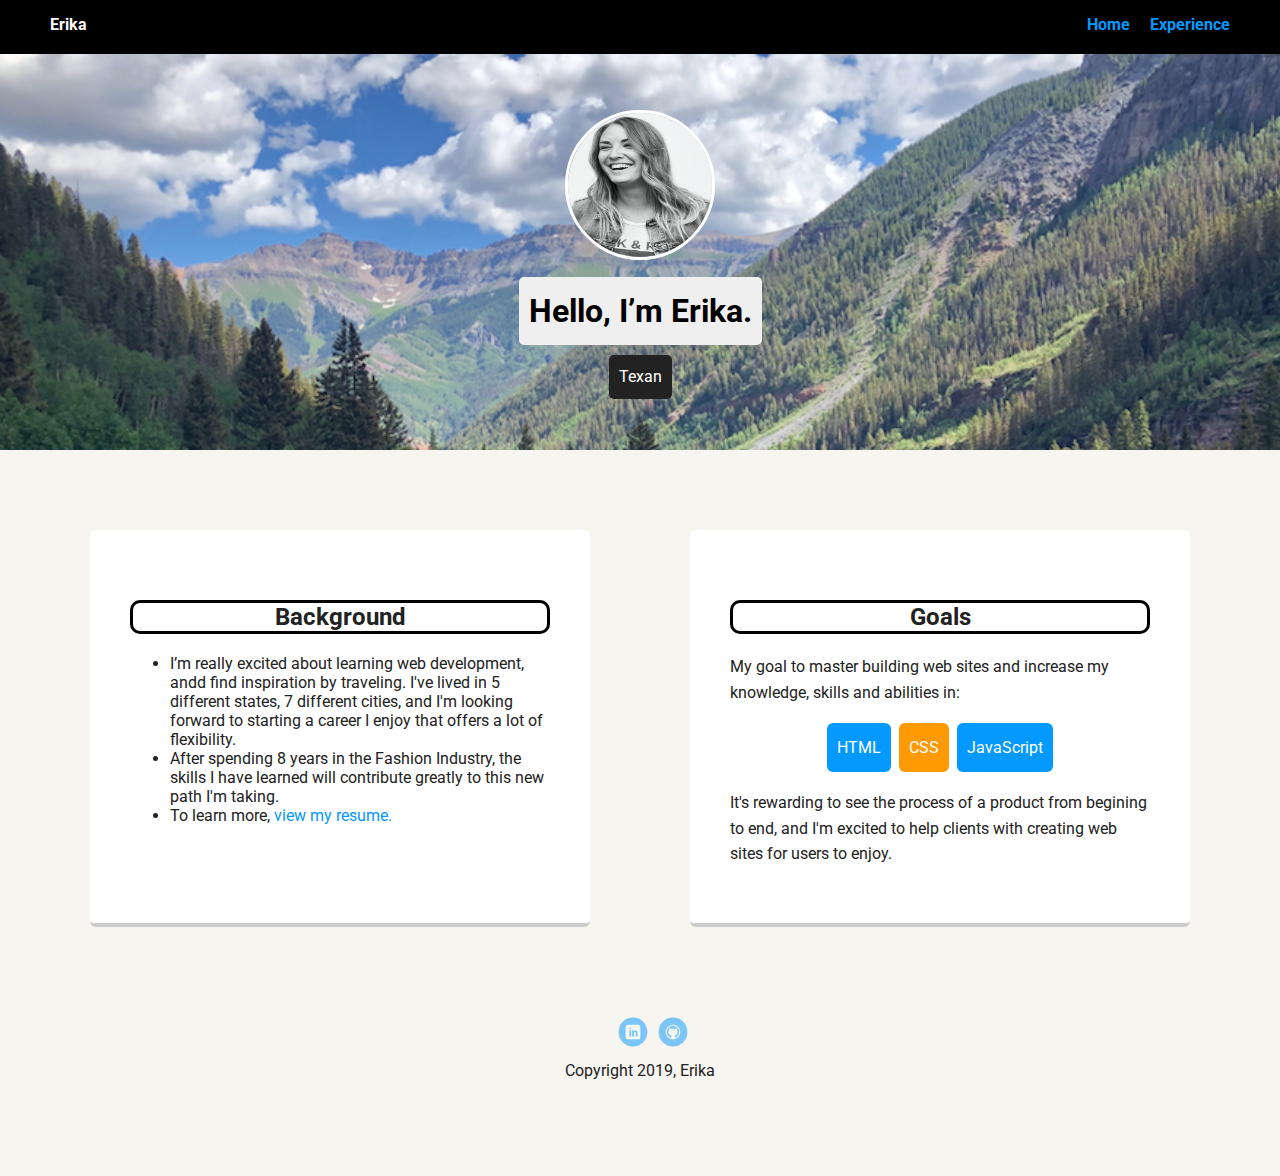
<file: index.html>
<!doctype html>
<html lang="en">
<head>
  <meta charset="utf-8">
  <title>Erika's Profile</title>
  <meta name="viewport" content="width=device-width, initial-scale=1.0">
  <link rel="stylesheet" href="styles.css">
  <link href="https://fonts.googleapis.com/css?family=Muli%7CRoboto:400,300,500,700,900" rel="stylesheet"></head>

 <body>
    <div class="main-nav">
        <ul class="nav">
          <li class="name">Erika</li>
          <li><a href="index.html">Home</a></li>
          <li><a href="experience.html">Experience</a></li>
        </ul>
    </div>

    <header>
      <img src="images/headshot.png" alt="Drawing of Erika" class="profile-image">
      <h1 class="tag name">Hello, I’m Erika.</h1>
      <p class="tag location">Texan</p>
    </header>

    <main class="flex">
      <div class="card">
        <h2 class="card-title">Background</h2>
        <ul>
        <li>I’m really excited about learning web development, andd find inspiration by traveling. I've lived in 5 different states, 7 different cities, and I'm looking forward to starting a career I enjoy that offers a lot of flexibility.</li>
          <li>After spending 8 years in the Fashion Industry, the skills I have learned will contribute greatly to this new path I'm taking.</li>
          <li>To learn more, <a href="resume.html">view my resume.</a></li>
        </ul>
      </div> 

      <div class="card">
        <h2 class="card-title">Goals</h2>
        <p>My goal to master building web sites and increase my knowledge, skills and abilities in:</p>
        <ul class="skills">
          <li>HTML</li>
          <li>CSS</li>
          <li>JavaScript</li>
        </ul>
        <p>It's rewarding to see the process of a product from begining to end, and I'm excited to help clients with creating web sites for users to enjoy.</p>
      </div> 

    </main>
    <footer>
      <ul>
        <li><a href="https://www.linkedin.com/in/erika-johnston-9780bb20/" class="social linkedin">LinkedIn</a></li>
        <li><a href="https://github.com/erikajohnston" class="social github">Github</a></li>
      </ul>
      <p class="copyright">Copyright 2019, Erika</p>
    </footer>
  </body>
</html>
</file>
<file: styles.css>
/* Global Layout Set-up */
* { 
    box-sizing: border-box;
  }
    
  body {
    margin: 0;
    padding: 0;
    text-align: center;
    font-family: 'Roboto', sans-serif;
    color: #222;
    background: #f7f5f0;
  }
  /* Link Styles */
  
  a {
    text-decoration: none;
    color: #0499ff;
  }
  a:hover {
    color: #6633ff;
  }
  
  /* Section Styles */
  
  .main-nav {
    width: 100%;
    background: black;
    min-height: 30px;
    padding: 10px;
    position: fixed;
    text-align: center;
  }
  .nav {
    display: flex;
    justify-content: space-around;
    font-weight: 700;
    list-style-type: none;
    margin: 0 auto;
    padding: 0;
  }
  .nav .name {
    display: none;
  }
  .nav li {
    padding: 5px 10px 10px 10px;
  }
  .nav a {
    transition: all .5s;
  }
  .nav a:hover {
    color: white
  }
  
  header {
    text-align: center;
    background: url("images/mountains.png") no-repeat top center;
    background-size: cover;
    overflow: hidden;
    padding-top: 60px;
  }
  header {
    line-height: 1.5;
  }
  header .profile-image {
    margin-top: 50px;
    width: 150px;
    height: 150px;
    border-radius: 50%;
    border: 3px solid white;
    transition: all .5s;
  }
  header .profile-image:hover {
    transform: scale(1.2);
  }
  .tag {
    background-color: #efefef;
    color: black;
    padding: 10px;
    border-radius: 5px;
    display: table;
    margin: 10px auto;
  } 
  .location {
    background-color: #222;
    color: white;
  }
  .card {
    margin: 30px;
    padding: 20px 40px 40px;
    max-width: 500px;
    text-align: left;
    background: #fff;
    border-bottom: 4px solid #ccc;
    border-radius: 6px;
  }
  .card:hover {
    border-color: #ff99ff;
  }
  
  ul.skills {
    padding: 0;
    text-align: center;
  }
  
  .skills li {
    border-radius: 6px;
    display: inline-block;
    background: #ff9904;
    color: white;
    padding: 15px 10px;
    margin: 2px;
  }
  
  .skills li:nth-child(odd) {
    background: #0399ff;
  }
  
  footer {
    width: 100%;
    min-height: 30px;
    padding: 20px 0 40px 20px;
  }
  
  footer .copyright {
    top: -8px;
    margin-right: 20px;
    font-size: .75em;
  }
  
  footer ul {
    list-style-type: none;
    margin: 0;
    padding: 0;
  }
  
  footer ul li {
    display: inline-block;
  }
  
  a.social {
    display: inline-block;
    text-indent: -9999px;
    margin-left: 5px;
    width: 30px;
    height: 30px;
    background-size: 30px 30px;
    opacity: .5;
    transition: all .25s;
  }
  
  a.linkedin {
    background-image: url(images/linkedin.svg);
  }
  a.github {
    background-image: url(images/github.svg);
  }
  a.social:hover {
    opacity: 1;
  }
  .clearfix {
    clear: both;
  }
  
  /* Styles for larger screens */
  @media screen and (min-width: 720px) {
    
    .flex {
        display: flex;
        max-width: 1200px;
        justify-content: space-around;
        margin: 0 auto;
    }
  
    header {
      min-height: 450px;
    }
  
    .nav {
      max-width: 1200px;
    }
  
    .nav .name {
      display: block;
      margin-right: auto;
      color: white;
    }
  
    main {
      padding-top: 50px;
    }
  
    main p {
      line-height: 1.6em;
    }
  
    footer {
      font-size: 1.3em;
      max-width: 1200px;
      margin: 40px auto;
    }
  
  }
  
  h3 {
    color: black;
    letter-spacing: .5px;
  }
  
  .card-title {
    text-align: center;
    border: solid black 3px;
    border-radius: 10px;
    margin-top: 50px;
  }
</file>
